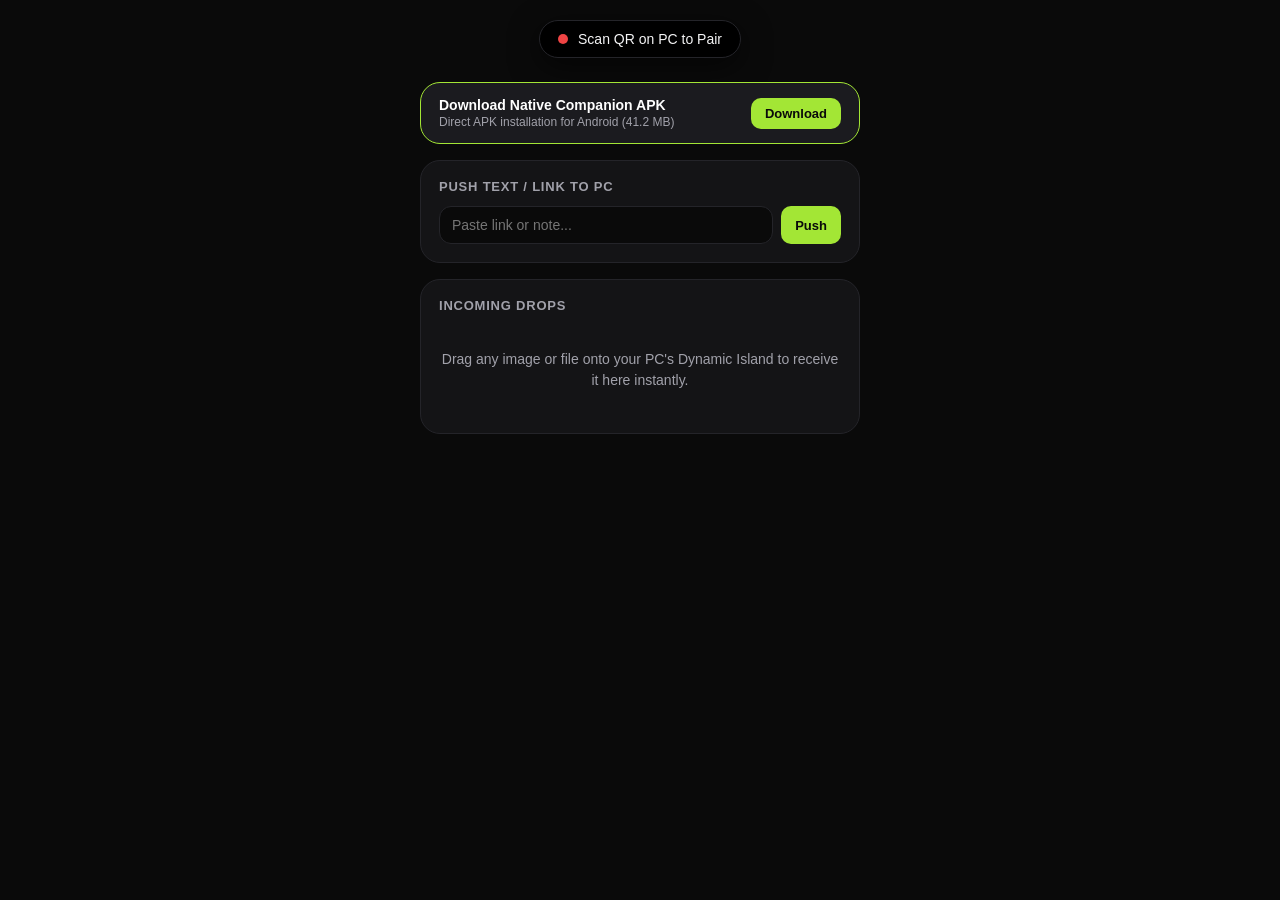
<file: web/receiver.html>
<!DOCTYPE html>
<html lang="en">
<head>
  <meta charset="UTF-8" />
  <meta name="viewport" content="width=device-width, initial-scale=1.0, maximum-scale=1.0, user-scalable=no" />
  <meta name="theme-color" content="#0A0A0A" />
  <link rel="manifest" href="/manifest.json" />
  <title>WinDin-Link</title>
  <style>
    :root {
      --bg: #0A0A0A;
      --surface: #141416;
      --border: #242429;
      --accent: #A3E635;
      --accent-glow: rgba(163, 230, 53, 0.35);
      --text: #F4F4F5;
      --muted: #A1A1AA;
    }
    * { box-sizing: border-box; margin: 0; padding: 0; font-family: -apple-system, BlinkMacSystemFont, "Segoe UI", Roboto, "Inter", sans-serif; }
    body { background: var(--bg); color: var(--text); min-height: 100vh; display: flex; flex-direction: column; align-items: center; padding: 20px; }
    .pill {
      display: inline-flex; align-items: center; gap: 10px;
      background: #000; border: 1px solid var(--border);
      padding: 10px 18px; border-radius: 999px; margin-bottom: 24px;
      box-shadow: 0 8px 30px rgba(0,0,0,0.6);
      transition: border-color 0.3s;
    }
    .pill.connected { border-color: rgba(163, 230, 53, 0.5); }
    .dot { width: 10px; height: 10px; border-radius: 50%; background: #EF4444; transition: background 0.3s, box-shadow 0.3s; }
    .dot.connected { background: var(--accent); box-shadow: 0 0 10px var(--accent); }
    .container { width: 100%; max-width: 440px; display: flex; flex-direction: column; gap: 16px; }
    .card {
      background: var(--surface); border: 1px solid var(--border);
      border-radius: 20px; padding: 18px;
    }
    h2 { font-size: 13px; font-weight: 600; color: var(--muted); margin-bottom: 12px; text-transform: uppercase; letter-spacing: 0.06em; }
    .feed { display: flex; flex-direction: column; gap: 12px; }
    .item {
      background: #1B1B1F; border: 1px solid var(--border); border-radius: 14px;
      padding: 12px; display: flex; flex-direction: column; gap: 10px;
      animation: fadeIn 0.3s ease-out;
    }
    @keyframes fadeIn {
      from { opacity: 0; transform: translateY(-8px); }
      to { opacity: 1; transform: translateY(0); }
    }
    .item img { width: 100%; max-height: 280px; object-fit: contain; border-radius: 10px; background: #000; }
    .item-meta { display: flex; justify-content: space-between; align-items: center; font-size: 13px; gap: 10px; }
    .btn {
      background: var(--accent); color: #0A0A0A; border: none; border-radius: 10px;
      padding: 8px 14px; font-weight: 600; font-size: 13px; cursor: pointer;
      transition: opacity 0.2s, transform 0.1s;
      white-space: nowrap;
    }
    .btn:active { transform: scale(0.97); }
    .btn:hover { opacity: 0.92; }
    .clip-row { display: flex; gap: 8px; }
    input {
      flex: 1; background: #0A0A0A; border: 1px solid var(--border); color: var(--text);
      padding: 10px 12px; border-radius: 12px; font-size: 14px; outline: none;
      transition: border-color 0.2s;
    }
    input:focus { border-color: var(--accent); }
    .empty { color: var(--muted); font-size: 14px; text-align: center; padding: 24px 0; line-height: 1.5; }
    .toast-msg {
      position: fixed; bottom: 20px; background: #1B1B1F; border: 1px solid var(--accent);
      color: var(--text); padding: 10px 18px; border-radius: 999px; font-size: 13px;
      box-shadow: 0 6px 20px rgba(0,0,0,0.5); opacity: 0; pointer-events: none;
      transition: opacity 0.3s, transform 0.3s; transform: translateY(10px);
    }
    .toast-msg.show { opacity: 1; transform: translateY(0); }
  </style>
</head>
<body>
  <div class="pill" id="statusPill">
    <span class="dot" id="statusDot"></span>
    <span id="statusText" style="font-size: 14px; font-weight: 500;">Connecting to WinDin...</span>
  </div>

  <div class="container">
    <a href="/WinDin.apk" download="WinDin.apk" style="text-decoration: none;">
      <div class="card" style="display: flex; align-items: center; justify-content: space-between; background: #1B1B1F; border: 1.5px solid var(--accent); padding: 14px 18px; cursor: pointer;">
        <div>
          <div style="font-size: 14px; font-weight: 700; color: #FFFFFF;">Download Native Companion APK</div>
          <div style="font-size: 12px; color: var(--muted); margin-top: 2px;">Direct APK installation for Android (41.2 MB)</div>
        </div>
        <span class="btn" style="pointer-events: none;">Download</span>
      </div>
    </a>

    <div class="card">
      <h2>Push Text / Link to PC</h2>
      <div class="clip-row">
        <input type="text" id="clipInput" placeholder="Paste link or note..." />
        <button class="btn" id="sendClipBtn">Push</button>
      </div>
    </div>

    <div class="card">
      <h2>Incoming Drops</h2>
      <div class="feed" id="feed">
        <div class="empty" id="emptyState">Drag any image or file onto your PC's Dynamic Island to receive it here instantly.</div>
      </div>
    </div>
  </div>

  <div class="toast-msg" id="toastMsg"></div>

  <script>
    const params = new URLSearchParams(window.location.search);
    if (params.has("token")) {
      localStorage.setItem("windin_token", params.get("token"));
      window.history.replaceState({}, document.title, "/");
    }

    let deviceId = localStorage.getItem("windin_device_id");
    if (!deviceId) {
      deviceId = (window.crypto && crypto.randomUUID) ? crypto.randomUUID() : "dev-" + Math.random().toString(36).slice(2);
      localStorage.setItem("windin_device_id", deviceId);
    }

    const statusPill = document.getElementById("statusPill");
    const statusDot = document.getElementById("statusDot");
    const statusText = document.getElementById("statusText");
    const feed = document.getElementById("feed");
    const emptyState = document.getElementById("emptyState");
    const toastMsg = document.getElementById("toastMsg");

    let ws = null;
    let activeTransfer = null;

    function showToast(text) {
      toastMsg.textContent = text;
      toastMsg.classList.add("show");
      setTimeout(() => toastMsg.classList.remove("show"), 2500);
    }

    function getDeviceName() {
      const ua = navigator.userAgent;
      if (/Android/i.test(ua)) return "Android Phone";
      if (/iPhone|iPad/i.test(ua)) return "iPhone";
      return "Mobile Browser";
    }

    async function sha256Hex(buffer) {
      const hashBuffer = await crypto.subtle.digest("SHA-256", buffer);
      return Array.from(new Uint8Array(hashBuffer)).map(b => b.toString(16).padStart(2, "0")).join("");
    }

    function connect() {
      const token = localStorage.getItem("windin_token");
      if (!token) {
        statusDot.classList.remove("connected");
        statusPill.classList.remove("connected");
        statusText.textContent = "Scan QR on PC to Pair";
        return;
      }

      const proto = window.location.protocol === "https:" ? "wss:" : "ws:";
      ws = new WebSocket(`${proto}//${window.location.host}/ws`);
      ws.binaryType = "arraybuffer";

      ws.onopen = () => {
        ws.send(JSON.stringify({
          type: "auth",
          token: token,
          device_id: deviceId,
          device_name: getDeviceName()
        }));
      };

      ws.onmessage = async (event) => {
        if (typeof event.data === "string") {
          let msg;
          try {
            msg = JSON.parse(event.data);
          } catch(e) {
            return;
          }

          if (msg.type === "auth_ok") {
            statusDot.classList.add("connected");
            statusPill.classList.add("connected");
            statusText.textContent = `Connected • ${msg.host}`;
            showToast(`Connected to ${msg.host}`);
          } else if (msg.type === "auth_error") {
            statusDot.classList.remove("connected");
            statusPill.classList.remove("connected");
            statusText.textContent = "Pairing Expired — Rescan QR";
            localStorage.removeItem("windin_token");
          } else if (msg.type === "file_offer") {
            activeTransfer = { ...msg, chunks: [] };
            statusText.textContent = `Receiving ${msg.filename}...`;
          } else if (msg.type === "file_end" && activeTransfer) {
            try {
              const blob = new Blob(activeTransfer.chunks, { type: activeTransfer.mime });
              let valid = false;

              if (window.crypto && crypto.subtle && typeof crypto.subtle.digest === "function") {
                try {
                  const arrayBuf = await blob.arrayBuffer();
                  const digest = await sha256Hex(arrayBuf);
                  valid = (digest && digest.toLowerCase() === msg.sha256.toLowerCase());
                } catch(e) {
                  console.warn("Subtle crypto error:", e);
                }
              }

              // Fallback verification for non-HTTPS LAN contexts on mobile (where browsers disable crypto.subtle)
              if (!valid && blob.size === activeTransfer.size) {
                valid = true;
              }

              ws.send(JSON.stringify({
                type: "file_ack",
                transfer_id: activeTransfer.transfer_id,
                status: valid ? "saved" : "hash_mismatch"
              }));

              if (valid) {
                renderReceivedFile(activeTransfer.filename, activeTransfer.mime, blob);
                showToast(`Received ${activeTransfer.filename}`);
              } else {
                showToast(`Integrity check failed for ${activeTransfer.filename}`);
              }
            } catch (err) {
              console.error("Error processing received file:", err);
              try {
                ws.send(JSON.stringify({
                  type: "file_ack",
                  transfer_id: activeTransfer.transfer_id,
                  status: "error"
                }));
              } catch(e) {}
            } finally {
              statusText.textContent = `Connected • ${getDeviceName()}`;
              activeTransfer = null;
            }
          }
        } else if (activeTransfer && (event.data instanceof ArrayBuffer || event.data instanceof Blob)) {
          activeTransfer.chunks.push(event.data);
        }
      };

      ws.onclose = () => {
        statusDot.classList.remove("connected");
        statusPill.classList.remove("connected");
        statusText.textContent = "Reconnecting...";
        setTimeout(connect, 2000);
      };

      ws.onerror = () => {
        ws.close();
      };
    }

    function renderReceivedFile(filename, mime, blob) {
      if (emptyState && emptyState.parentNode) emptyState.remove();
      const url = URL.createObjectURL(blob);

      // Automatic trigger download
      const a = document.createElement("a");
      a.href = url;
      a.download = filename;
      document.body.appendChild(a);
      a.click();
      a.remove();

      const card = document.createElement("div");
      card.className = "item";

      if (mime.startsWith("image/")) {
        const img = document.createElement("img");
        img.src = url;
        card.appendChild(img);
      }

      const meta = document.createElement("div");
      meta.className = "item-meta";
      meta.innerHTML = `<span style="overflow:hidden;text-overflow:ellipsis;white-space:nowrap;max-width:65%;">${filename}</span>`;

      const shareBtn = document.createElement("button");
      shareBtn.className = "btn";
      shareBtn.textContent = "Save / Share";
      shareBtn.onclick = async () => {
        const file = new File([blob], filename, { type: mime });
        if (navigator.canShare && navigator.canShare({ files: [file] })) {
          try {
            await navigator.share({ files: [file], title: filename });
          } catch (e) {}
        } else {
          const dl = document.createElement("a");
          dl.href = url;
          dl.download = filename;
          dl.click();
        }
      };

      meta.appendChild(shareBtn);
      card.appendChild(meta);
      feed.prepend(card);
    }

    function sendClipboard() {
      const input = document.getElementById("clipInput");
      const val = input.value.trim();
      if (ws && ws.readyState === WebSocket.OPEN && val) {
        ws.send(JSON.stringify({ type: "clipboard_push", text: val }));
        input.value = "";
        showToast("Pushed to PC Clipboard");
      }
    }

    document.getElementById("sendClipBtn").onclick = sendClipboard;
    document.getElementById("clipInput").onkeydown = (e) => {
      if (e.key === "Enter") sendClipboard();
    };

    setInterval(() => {
      if (ws && ws.readyState === WebSocket.OPEN) {
        ws.send(JSON.stringify({ type: "ping" }));
      }
    }, 15000);

    connect();
  </script>
</body>
</html>
</file>
